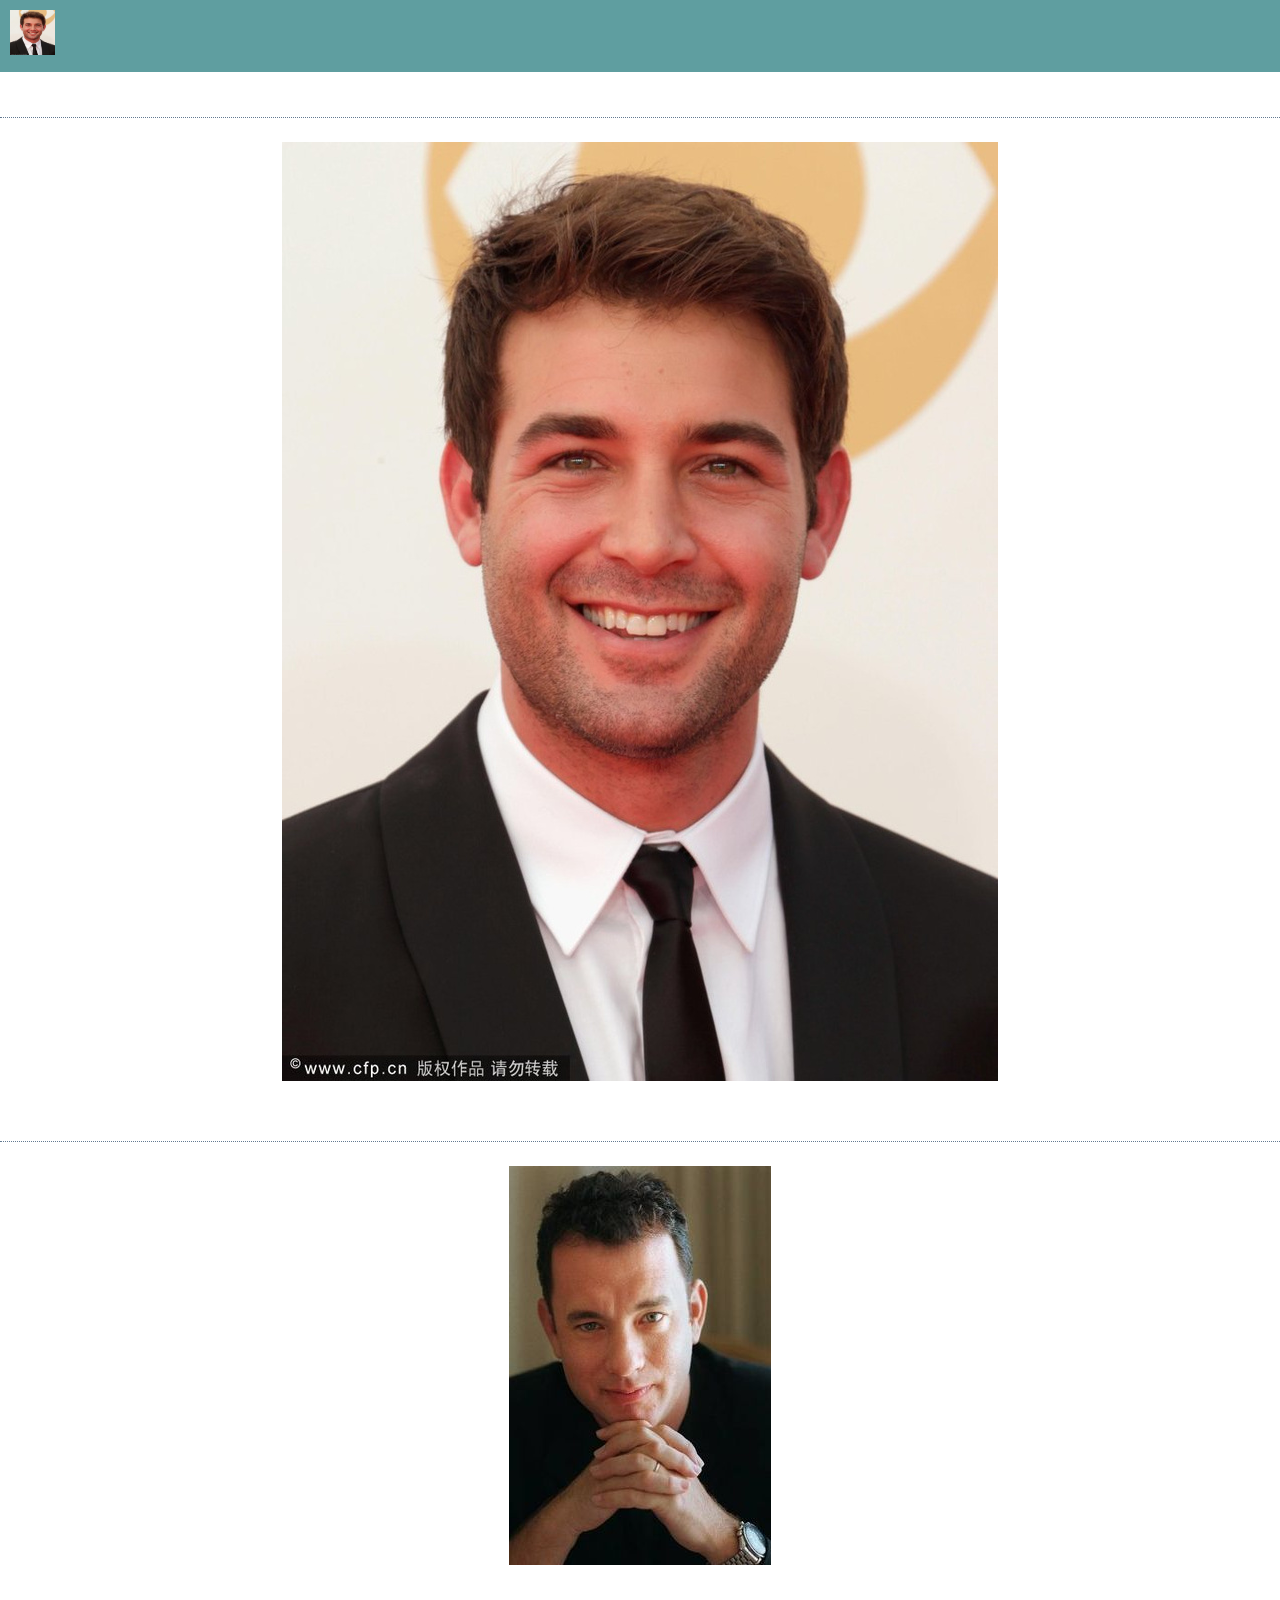
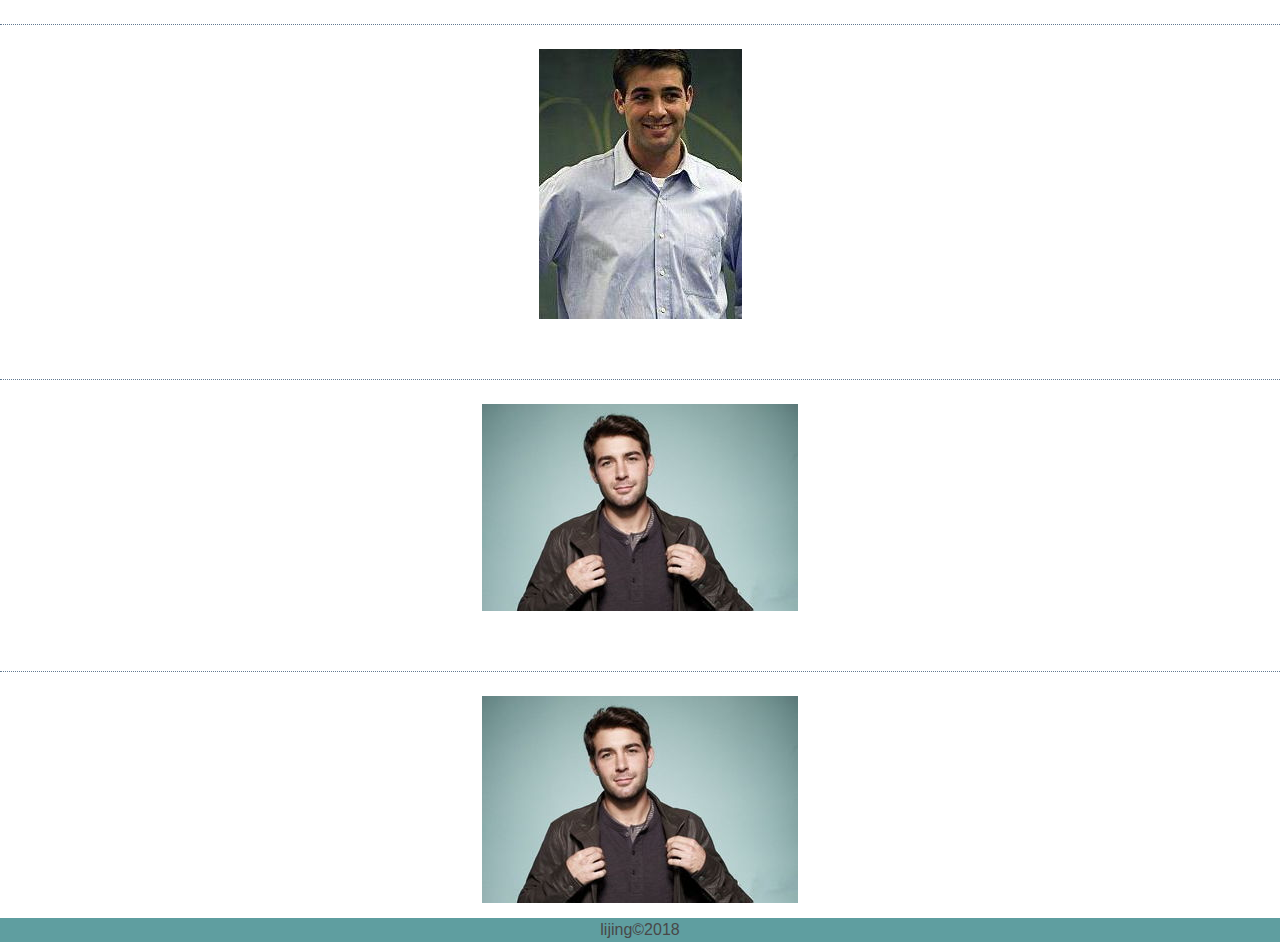
<file: lnst.html>
<!DOCTYPE html>
<html>
  <head>
    <title>吉米·沃尔克</title>
    <link rel="stylesheet" href="css/lnst.css">
    <meta charset="utf-8">
    
  </head>
  <body>
    <!--nav bar for mobile-->
    <nav>
        <img class="foldButton" src="tupian/Img5547565_n.jpg">
        <ul class="expandListUl">
            <a href="#"><li>吉米·沃尔克 </li></a>

            
        </ul>
        
    </nav>
     
   
       <script src="js/jquery-3.2.1.min.js" ></script>
       <script src="js/jquery.transit.min.js"></script>
       <script src="js/app.js"></script>
       <div>
          <img src="tupian/Img5547565_n.jpg">
       </div>
       <div>
          <img src="tupian/W020131011381514437940%5B1%5D.jpg">
         
       </div>
       <div>
          <img src="tupian/300%5B2%5D.jpg">
         
       </div>
       <div>
          <img src="tupian/d7f5e002bd039eb1.jpg">
       </div>
       <div>
          <img src="tupian/d7f5e002bd039eb1.jpg">
         
       </div>
   
   
      
          <footer>lijing&copy;2018</footer>
  </body>
</html>
</file>
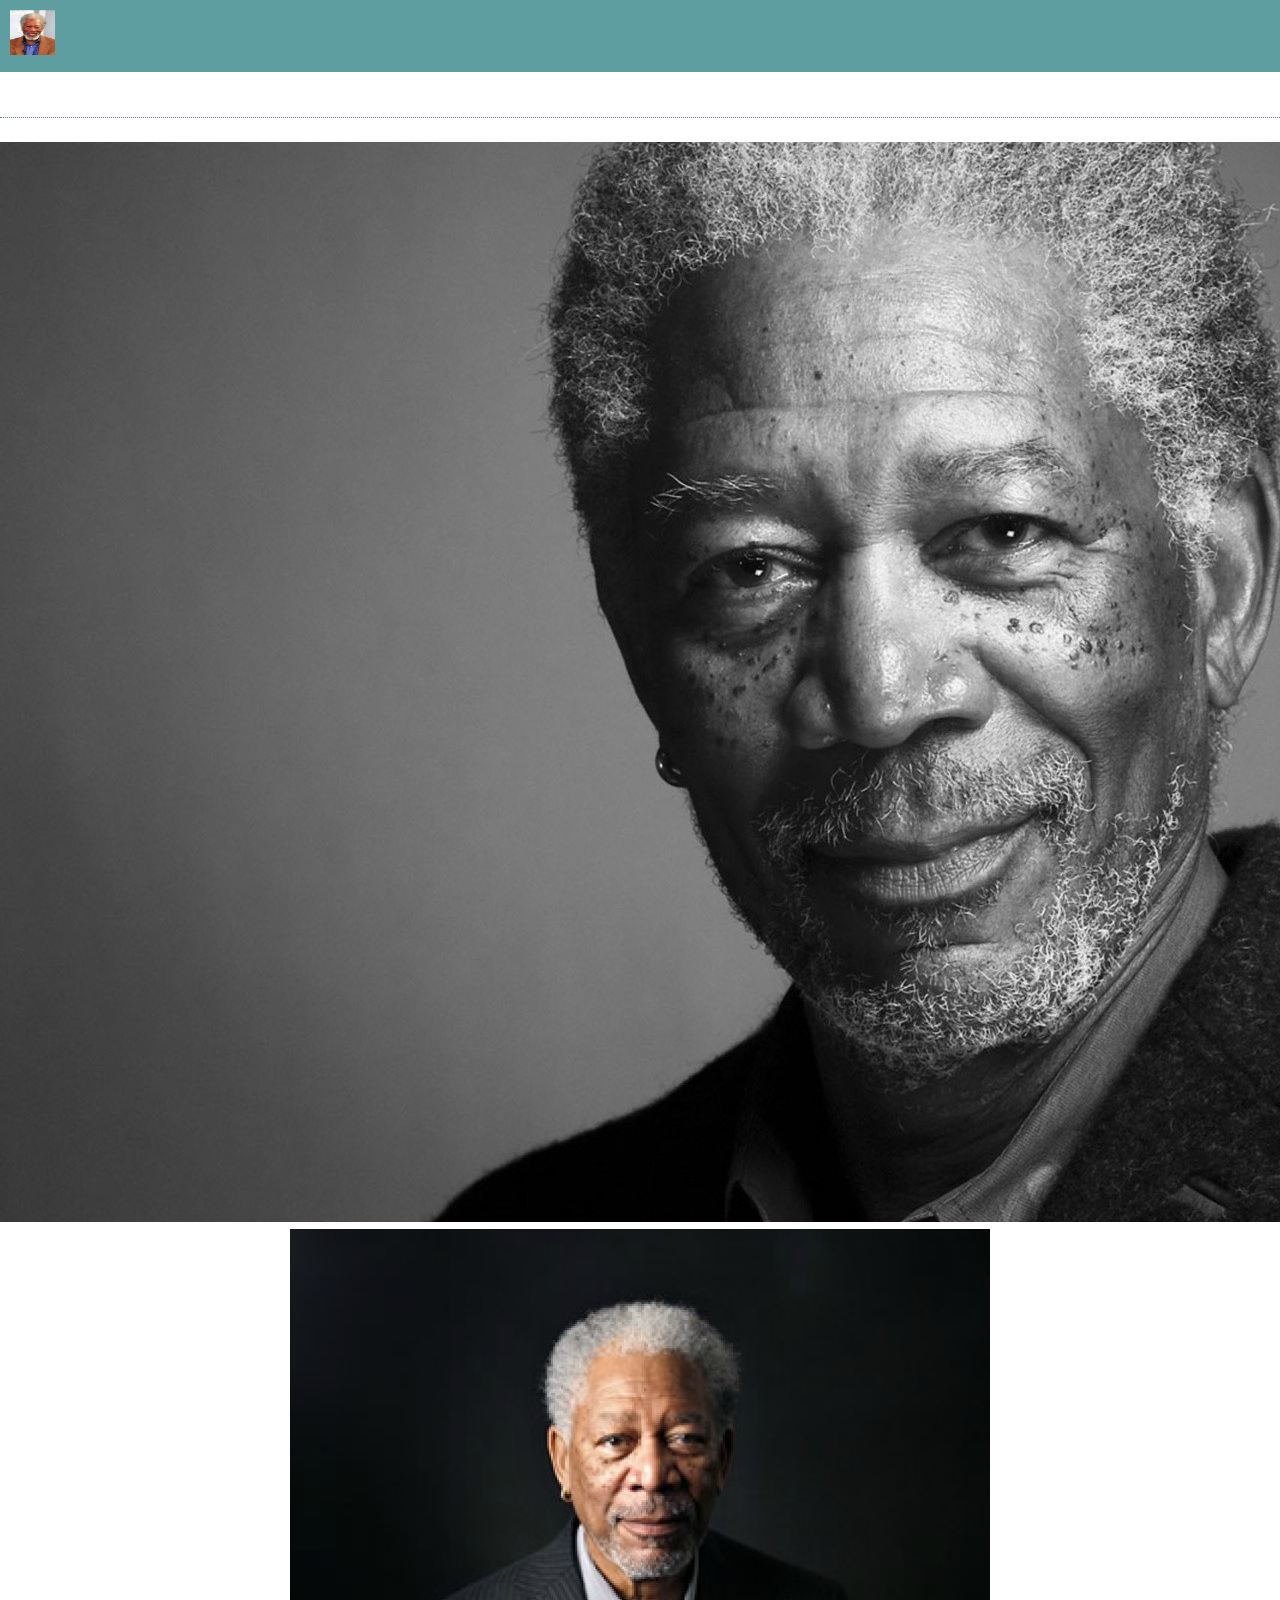
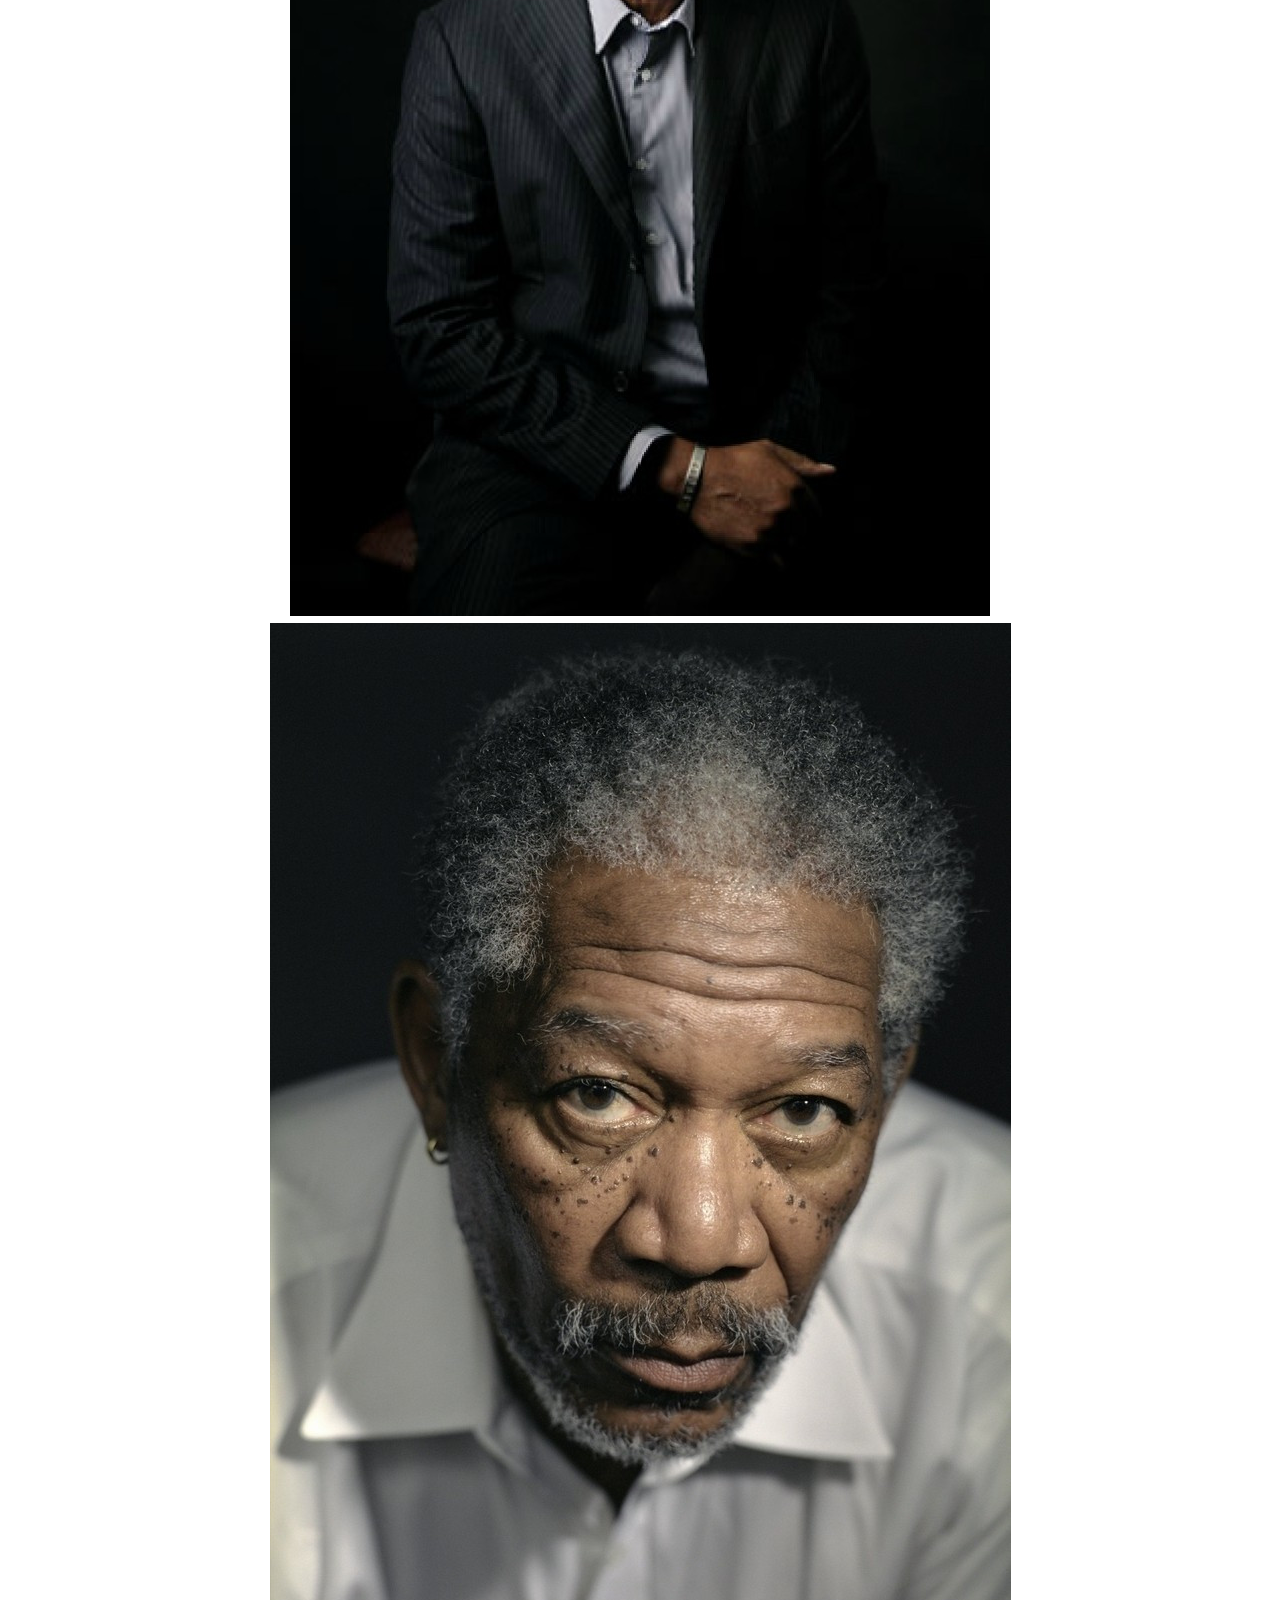
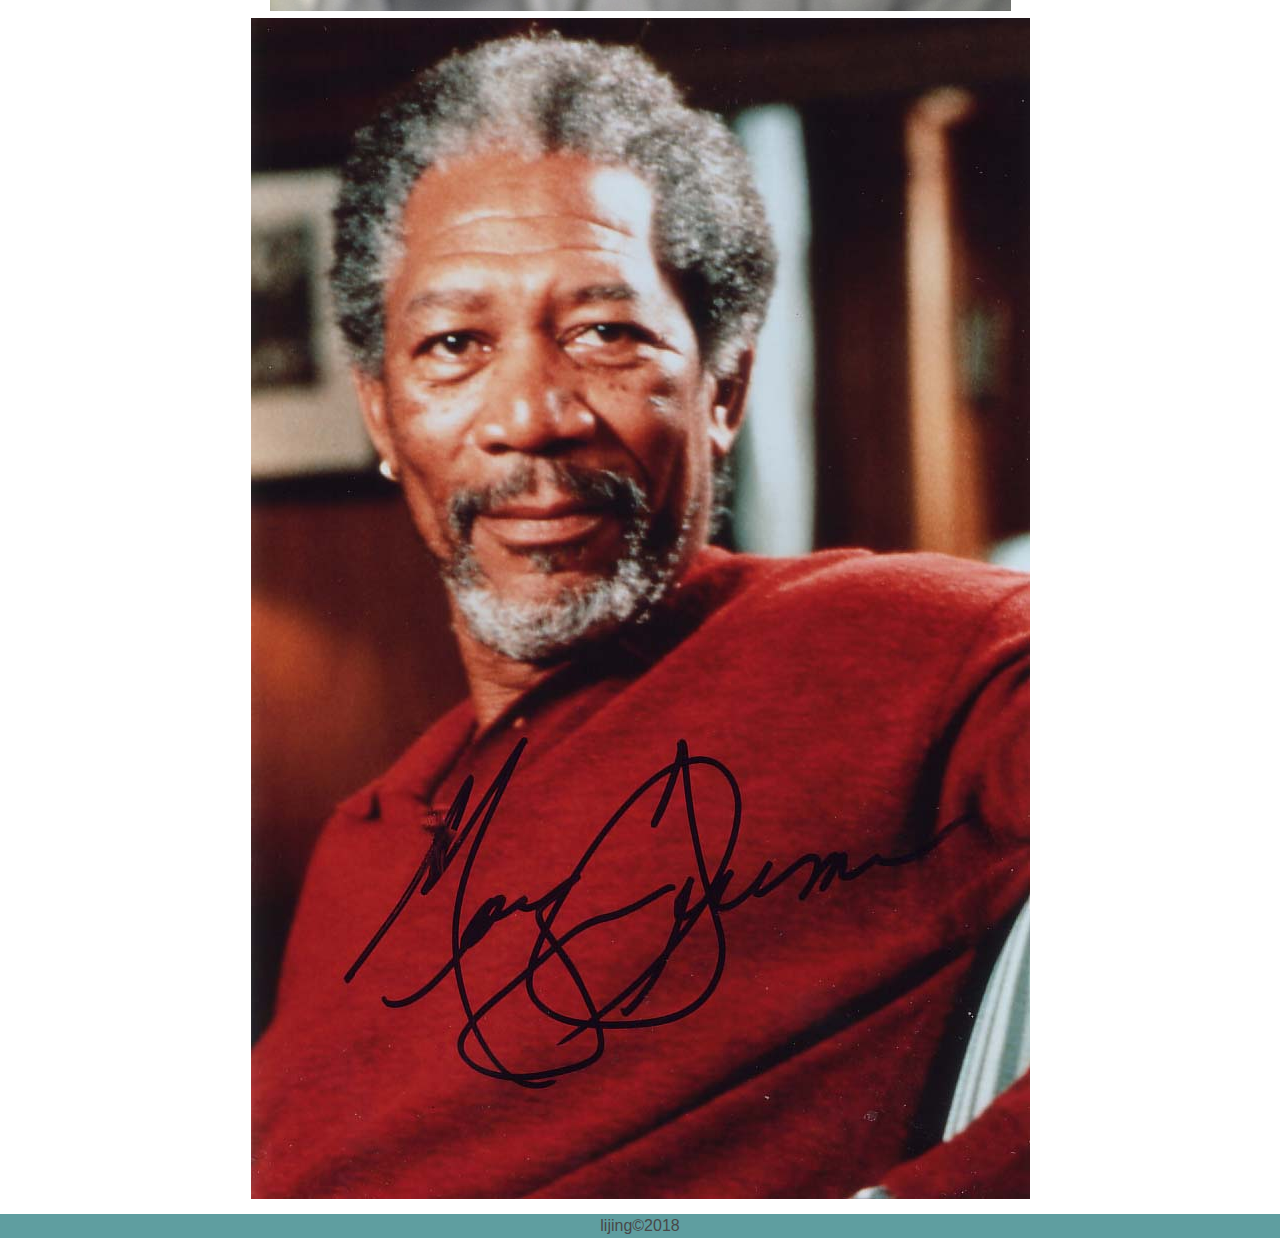
<file: stk.html>
<!DOCTYPE html>
<html>
  <head>
    <title>摩根·弗里曼</title>
    <link rel="stylesheet" href="css/stk.css">
    <meta charset="utf-8">
    
  </head>
  <body>
    <!--nav bar for mobile-->
    <nav>
        <img class="foldButton" src="tupian/link%5B8%5D.jpg">
        <ul class="expandListUl">
            <a href="#"><li>摩根·弗里曼</li></a>
        
            
        </ul>
        
    </nav>
     
   
       <script src="js/jquery-3.2.1.min.js" ></script>
       <script src="js/jquery.transit.min.js"></script>
       <script src="js/app.js"></script>
       <div>
          <img src="tupian/t0141ed44f27384e231%5B1%5D.jpg">
          <img src="tupian/20130321100234_VTcJT.thumb.700_0%5B1%5D.jpg">
          <img src="tupian/118e0749c3c531ed529cbf0b111587e3%5B1%5D.jpg">
          <img src="tupian/461312_135503569112568%5B1%5D.jpg">
       </div>
   
      
          <footer>lijing&copy;2018</footer>
  </body>
</html>
</file>
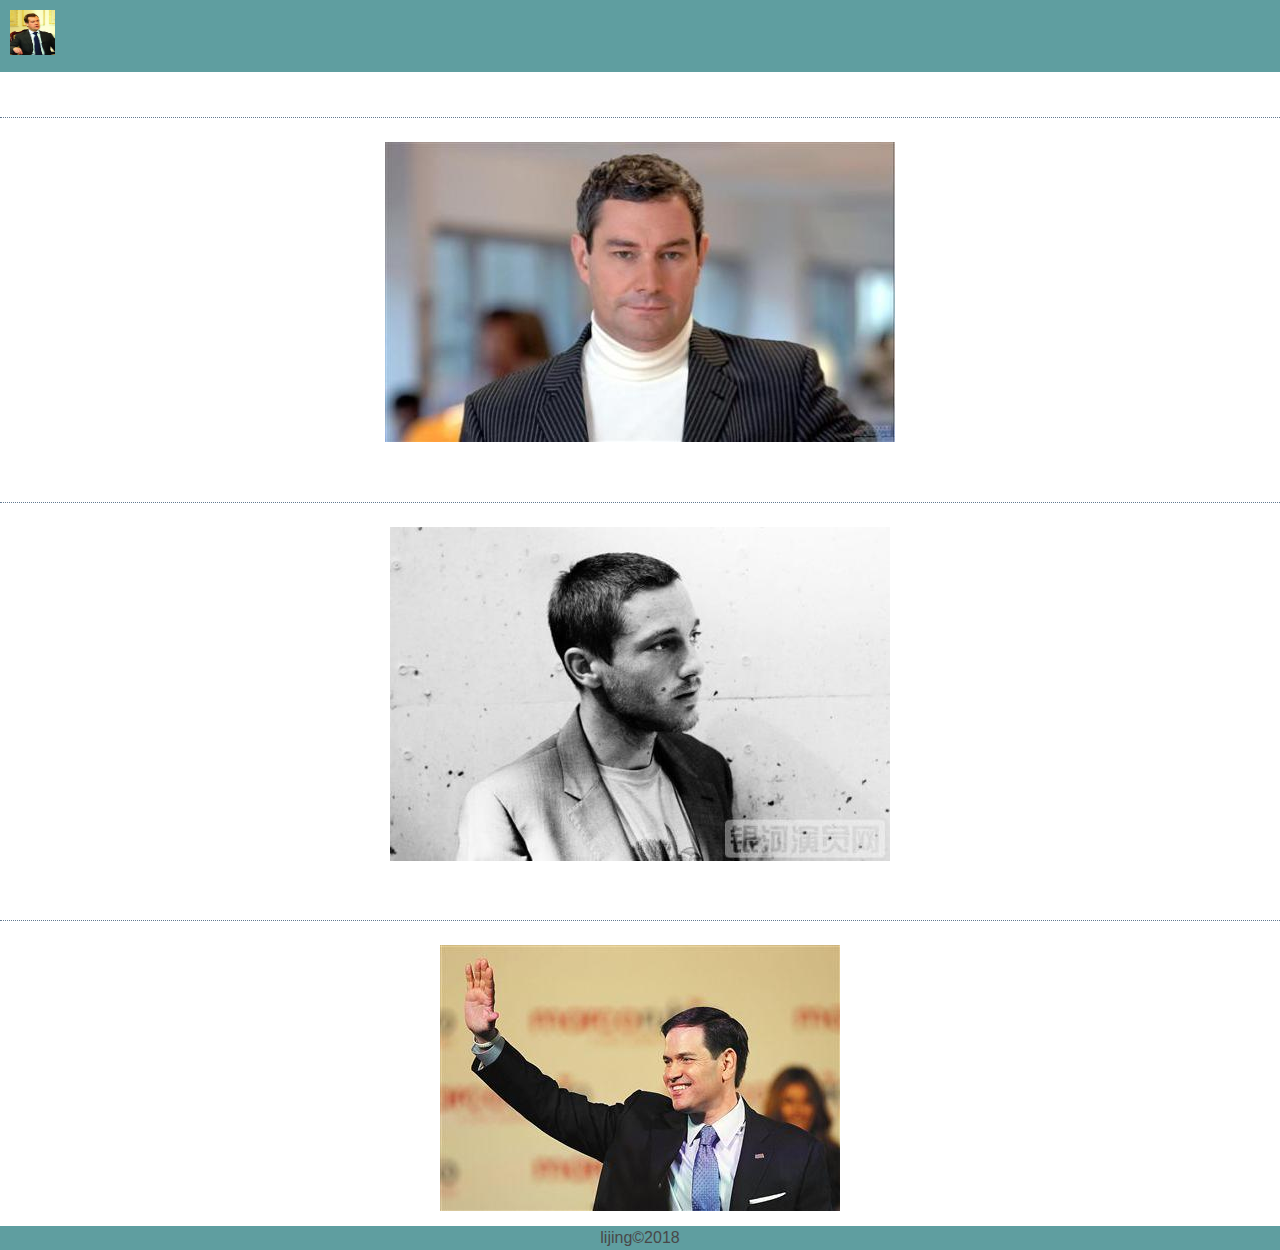
<file: tgla.html>
<!DOCTYPE html>
<html>
  <head>
    <title>汤姆·汉克斯</title>
    <link rel="stylesheet" href="css/tgla.css">
    <meta charset="utf-8">
    
  </head>
  <body>
    <!--nav bar for mobile-->
    <nav>
        <img class="foldButton" src="tupian/u=2583542546,1507344234&fm=27&gp=0%5B1%5D.jpg">
        <ul class="expandListUl">
            <a href="#"><li>汤姆·汉克斯 </li></a>
            <a href="#"><li></li></a>
   
            
        </ul>
        
    </nav>
     
   
       <script src="js/jquery-3.2.1.min.js" ></script>
       <script src="js/jquery.transit.min.js"></script>
       <script src="js/app.js"></script>
       <div>
          <img src="tupian/u=1455741248,1750111406&fm=27&gp=0%5B1%5D.jpg">
       </div>
       <div>
          <img src="tupian/u=2825042533,2995259860&fm=27&gp=0%5B1%5D.jpg">
         
       </div>
       <div>
          <img src="tupian/u=377155192,2137739394&fm=27&gp=0%5B1%5D.jpg">
         
       </div>
   
   
      
          <footer>lijing&copy;2018</footer>
  </body>
</html>
</file>
<file: css/lnst.css>
nav {
  background-color:cadetblue;
  width: 100%;
  top: 50%;
  position: relative;
  margin-bottom: 25px; }
  nav .foldButton {
    padding: 10px;
    width: 45px;
    height: 45px; }
  nav .expandListUl {
    display: block;
    width: 100%;
    text-align: center;
    position: absolute;
    background: url("../tupian/Img5547565_n.jpg");
}
    nav .expandListUl a {
      text-decoration: none;
      list-style: none; 
}
      nav .expandListUl a li {
        display: block;
        color: white;
        padding: 1rem 0; }
        nav .expandListUl a li:hover {
          background-color: firebrick;
          transition: 0.3s; }

* {
  padding: 0;
  margin: 0; }

body {
  color: #484848;
  font-family: 'Lato', sans-serif;
  line-height: 1.5; }

div.container {
  padding: 0.6em; }

h1 {
  margin-bottom: 0; }

h1 + p {
  font-size: 1.08em;
  color: #637a91;
  margin-top: .5em;
  margin-bottom: 2.65em;
  padding-bottom: 1.325em;
  border-bottom: 1px dotted; }

ul {
  padding-left: 0;
  list-style: none; }

li {
  padding: .45em .5em;
  margin-bottom: .35em;
  display: flex;
  align-items: center; }

input,
button {
  font-size: .85em;
  padding: .65em 1em;
  border-radius: .3em;
  outline: 0; }

input {
  border: 1px solid #dcdcdc;
  margin-right: 1em; }

div {
  margin-top: 2.8em;
  padding: 1.5em 0 .5em;
  border-top: 1px dotted #637a91; }

p.description,
p:nth-of-type(2) {
  font-weight: bold; }

/* Buttons */
button {
  color: white;
  background: #508abc;
  border: solid 1px;
  border-color: rgba(0, 0, 0, 0.1);
  cursor: pointer; }

button + button {
  margin-left: .5em; }

p + button {
  background: #52bab3; }

.list button + button {
  background: #768da3; }

.list li button + button {
  background: #508abc; }

li button:first-child {
  margin-left: auto;
  background: #52bab3; }

.list li button:last-child {
  background: #768da3; }

li button {
  font-size: .75em;
  padding: .5em .65em; }

/*# sourceMappingURL=style.css.map */






div{
    text-align: center;
}


footer{
    text-align: center;
    color:backe;
    background-color: cadetblue;
}
</file>
<file: css/stk.css>
nav {
  background-color:cadetblue;
  width: 100%;
  top: 50%;
  position: relative;
  margin-bottom: 25px; }
  nav .foldButton {
    padding: 10px;
    width: 45px;
    height: 45px; }
  nav .expandListUl {
    display: block;
    width: 100%;
    text-align: center;
    position: absolute;
    background: url("../tupian/20130321100234_VTcJT.thumb.700_0%5B1%5D.jpg");
}
    nav .expandListUl a {
      text-decoration: none;
      list-style: none; 
}
      nav .expandListUl a li {
        display: block;
        color: white;
        padding: 1rem 0; }
        nav .expandListUl a li:hover {
          background-color: firebrick;
          transition: 0.3s; }

* {
  padding: 0;
  margin: 0; }

body {
  color: #484848;
  font-family: 'Lato', sans-serif;
  line-height: 1.5; }

div.container {
  padding: 0.6em; }

h1 {
  margin-bottom: 0; }

h1 + p {
  font-size: 1.08em;
  color: #637a91;
  margin-top: .5em;
  margin-bottom: 2.65em;
  padding-bottom: 1.325em;
  border-bottom: 1px dotted; }

ul {
  padding-left: 0;
  list-style: none; }

li {
  padding: .45em .5em;
  margin-bottom: .35em;
  display: flex;
  align-items: center; }

input,
button {
  font-size: .85em;
  padding: .65em 1em;
  border-radius: .3em;
  outline: 0; }

input {
  border: 1px solid #dcdcdc;
  margin-right: 1em; }

div {
  margin-top: 2.8em;
  padding: 1.5em 0 .5em;
  border-top: 1px dotted #637a91; }

p.description,
p:nth-of-type(2) {
  font-weight: bold; }

/* Buttons */
button {
  color: white;
  background: #508abc;
  border: solid 1px;
  border-color: rgba(0, 0, 0, 0.1);
  cursor: pointer; }

button + button {
  margin-left: .5em; }

p + button {
  background: #52bab3; }

.list button + button {
  background: #768da3; }

.list li button + button {
  background: #508abc; }

li button:first-child {
  margin-left: auto;
  background: #52bab3; }

.list li button:last-child {
  background: #768da3; }

li button {
  font-size: .75em;
  padding: .5em .65em; }

/*# sourceMappingURL=style.css.map */






div{
    text-align: center;
}


footer{
    text-align: center;
    color:backe;
    background-color: cadetblue;
}
</file>
<file: css/tgla.css>
nav {
  background-color:cadetblue;
  width: 100%;
  top: 50%;
  position: relative;
  margin-bottom: 25px; }
  nav .foldButton {
    padding: 10px;
    width: 45px;
    height: 45px; }
  nav .expandListUl {
    display: block;
    width: 100%;
    text-align: center;
    position: absolute;
    background: url("../tupian/u=2583542546,1507344234&fm=27&gp=0%5B1%5D.jpg");
}
    nav .expandListUl a {
      text-decoration: none;
      list-style: none; 
}
      nav .expandListUl a li {
        display: block;
        color: white;
        padding: 1rem 0; }
        nav .expandListUl a li:hover {
          background-color: firebrick;
          transition: 0.3s; }

* {
  padding: 0;
  margin: 0; }

body {
  color: #484848;
  font-family: 'Lato', sans-serif;
  line-height: 1.5; }

div.container {
  padding: 0.6em; }

h1 {
  margin-bottom: 0; }

h1 + p {
  font-size: 1.08em;
  color: #637a91;
  margin-top: .5em;
  margin-bottom: 2.65em;
  padding-bottom: 1.325em;
  border-bottom: 1px dotted; }

ul {
  padding-left: 0;
  list-style: none; }

li {
  padding: .45em .5em;
  margin-bottom: .35em;
  display: flex;
  align-items: center; }

input,
button {
  font-size: .85em;
  padding: .65em 1em;
  border-radius: .3em;
  outline: 0; }

input {
  border: 1px solid #dcdcdc;
  margin-right: 1em; }

div {
  margin-top: 2.8em;
  padding: 1.5em 0 .5em;
  border-top: 1px dotted #637a91; }

p.description,
p:nth-of-type(2) {
  font-weight: bold; }

/* Buttons */
button {
  color: white;
  background: #508abc;
  border: solid 1px;
  border-color: rgba(0, 0, 0, 0.1);
  cursor: pointer; }

button + button {
  margin-left: .5em; }

p + button {
  background: #52bab3; }

.list button + button {
  background: #768da3; }

.list li button + button {
  background: #508abc; }

li button:first-child {
  margin-left: auto;
  background: #52bab3; }

.list li button:last-child {
  background: #768da3; }

li button {
  font-size: .75em;
  padding: .5em .65em; }

/*# sourceMappingURL=style.css.map */






div{
    text-align: center;
}


footer{
    text-align: center;
    color:backe;
    background-color: cadetblue;
}
</file>
